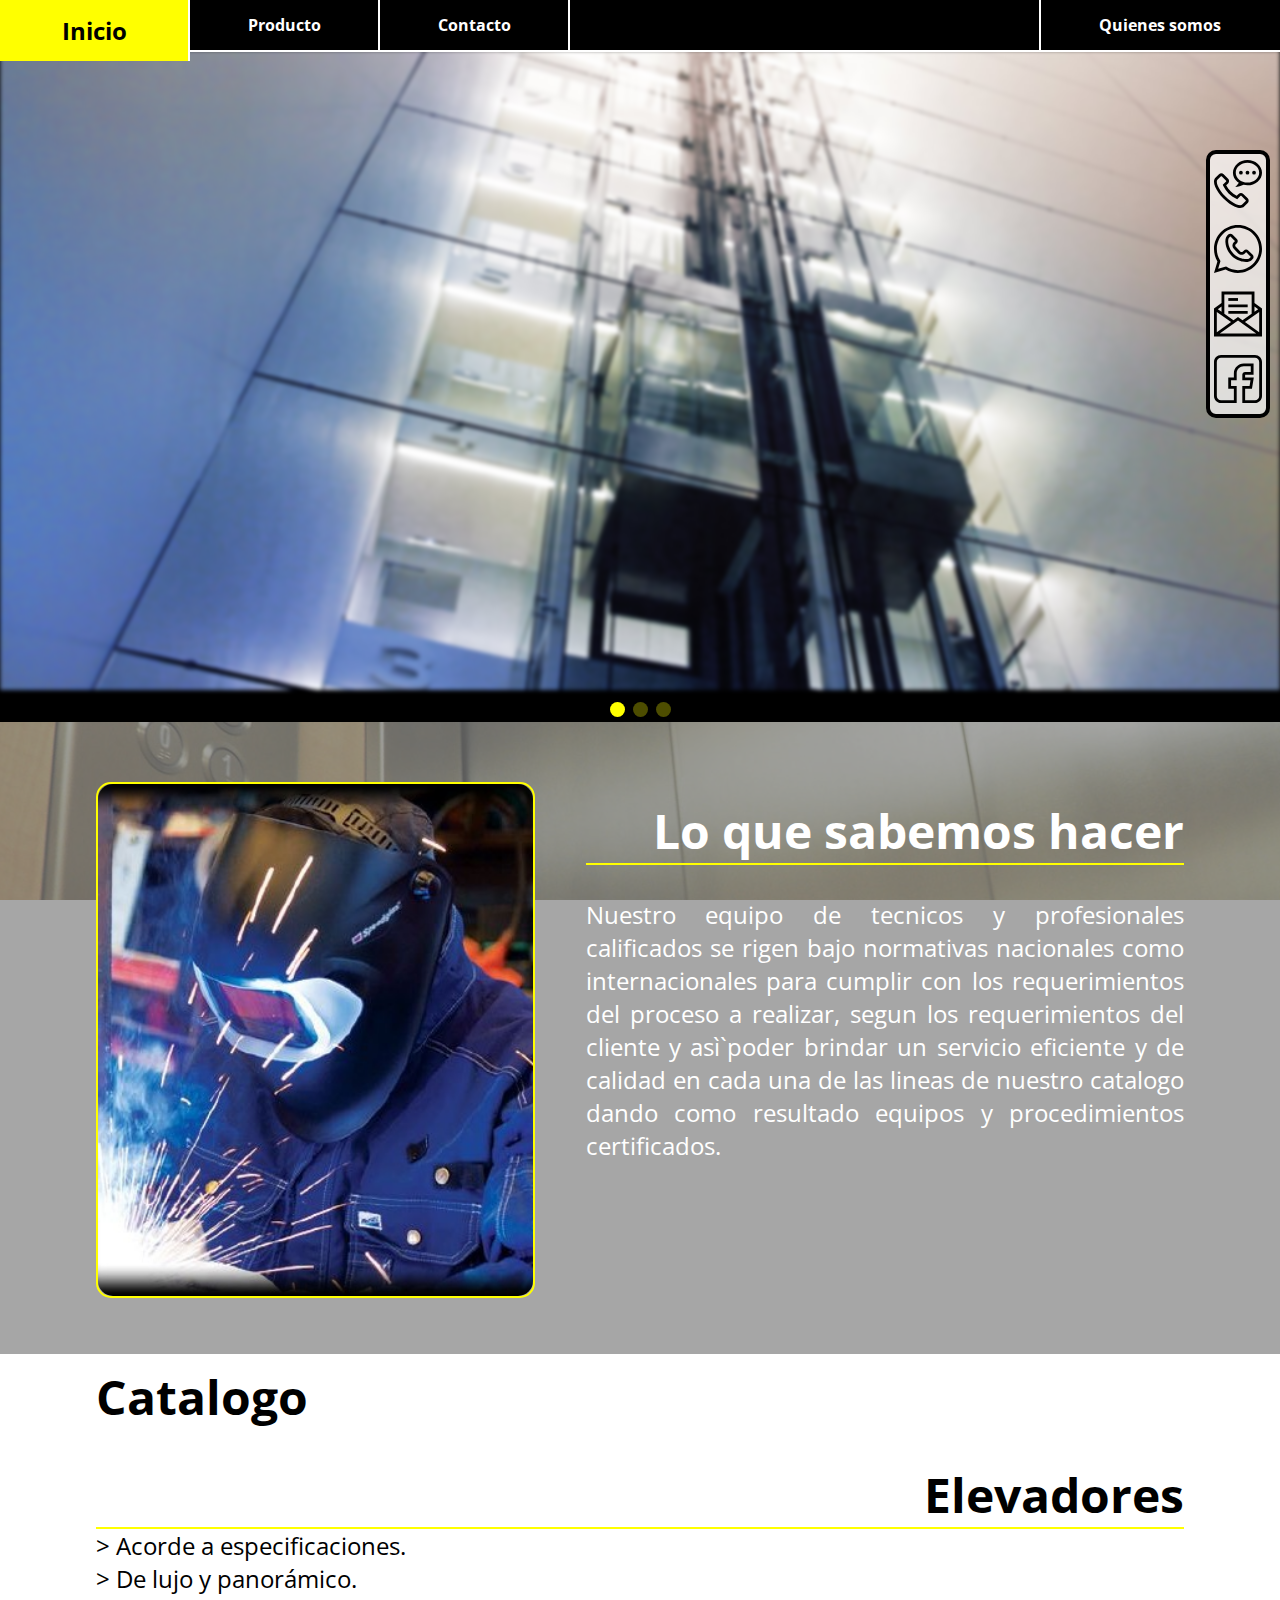
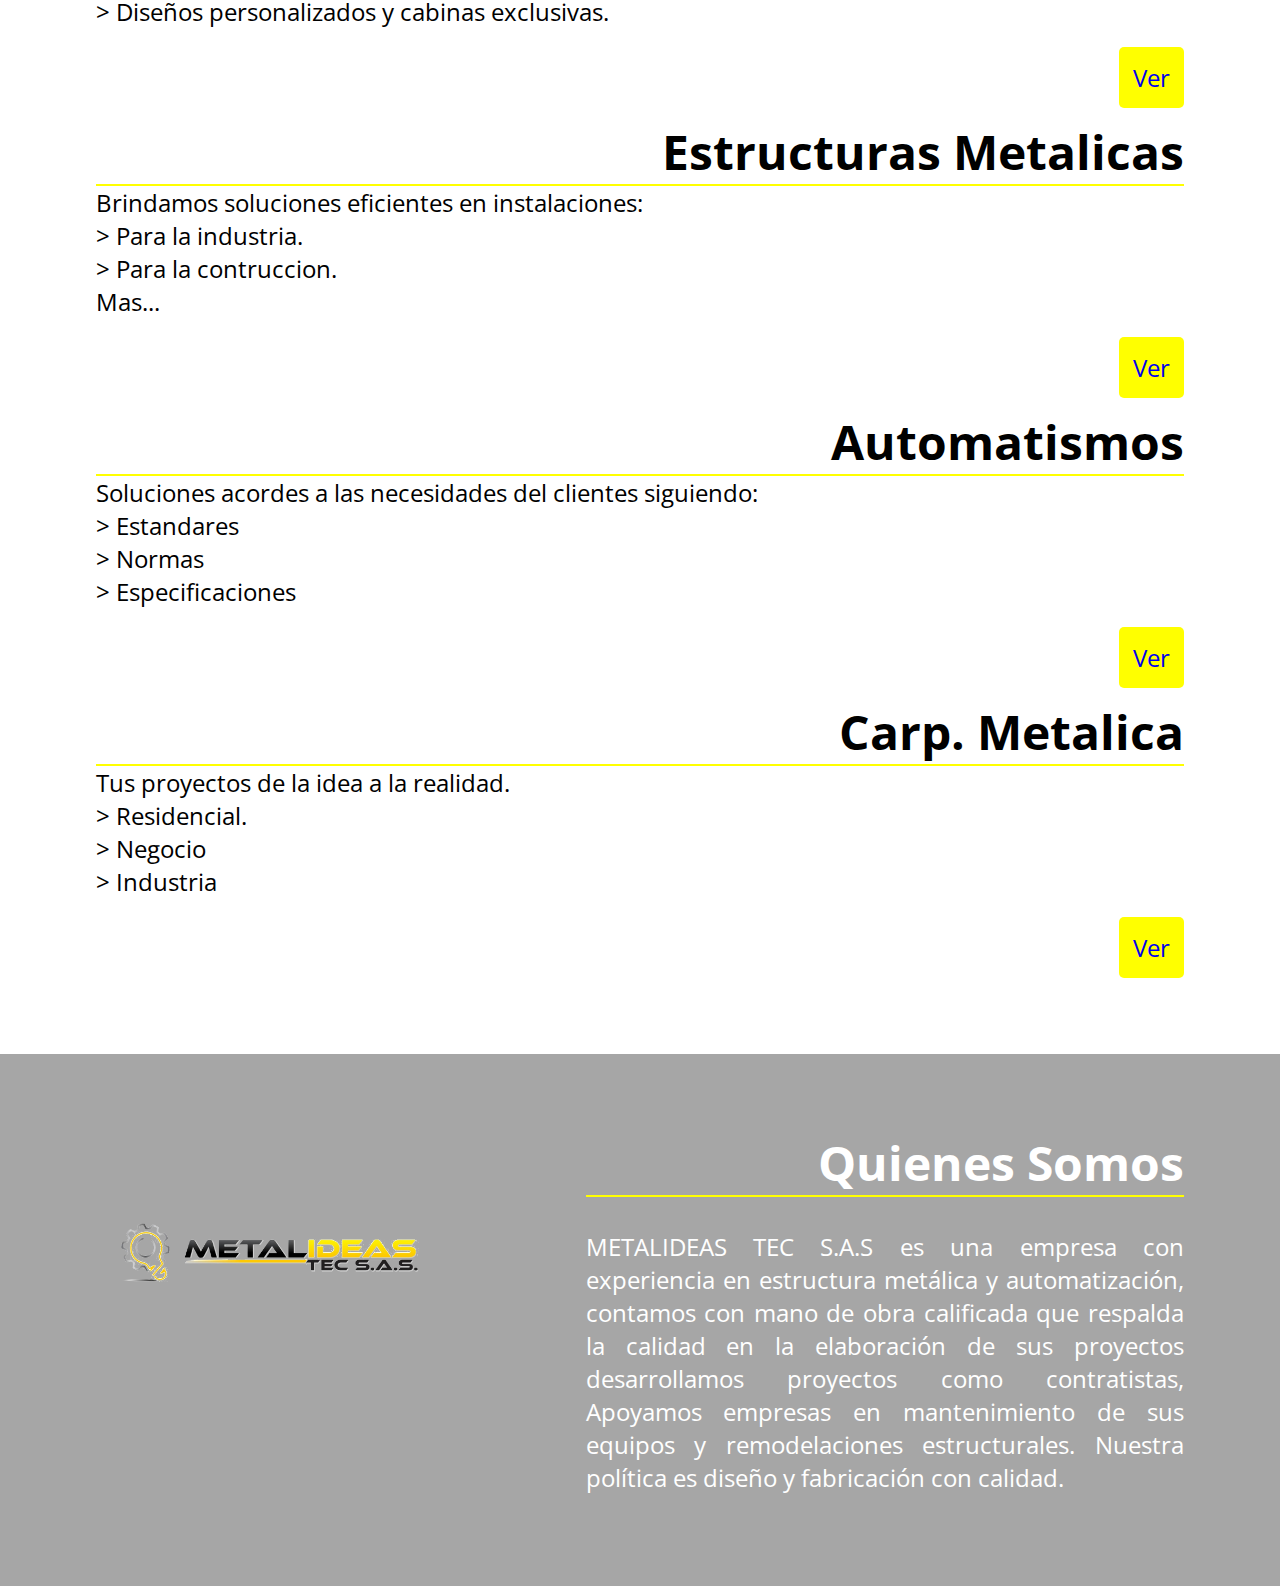
<file: index.html>
<!DOCTYPE html>
<html>
<head>
	<title></title>
	<meta charset="utf-8">
	<meta name="viewport" content="width=device-width, user-scalable=no">
	<link rel="stylesheet" type="text/css" href="Css/Style.css">
	<link href="https://fonts.googleapis.com/css2?family=Open+Sans:ital,wght@1,300&display=swap" rel="stylesheet">
</head>
<body>
		<!--_______________________________________Menu_______________________________________-->
		<div class="CntcMenu">
			<a href="tel:+573227439490" target="blank"><img src="Img/Icon/Llamada.svg"></a>
			<a href="https://wa.me/+573227439490" target="blank"><img src="Img/Icon/Whatsapp.svg"></a>
			<a href="mailto:d96@gmail.com" target="blank"><img src="Img/Icon/Correo.svg"></a>
			<a href="https://facebook.com" target="blank"><img src="Img/Icon/Facebook.svg"></a>
		</div>
		<div id="Inicio"></div>
		<!--_______________________________________Menu_______________________________________-->
		<div id="Menu" class="topnav">
			<a class="Micon" href="javascript:void(0);" onclick="menuFunction()"><img src="Img/Icon/menu.svg"></a>
			<i class="Micon"></i>
			<a class="Prim" href="#Inicio">Inicio</a>
			<a href="#Cat">Producto</a>
			<a href="mailto:d96@gmail.com">Contacto</a>
			<a class="UltN" href="#ContM">Quienes somos</a>
		</div>


		<div class="Sections">
			<!--_______________________________________Slide_______________________________________-->
			<section class="Slide">
						<div class="slideshow-container">
							<div class="mySlides fade">
							  <!--img src="img/slide/img1.jpg" style="min-height: 499px;max-height: 500px;width: 100%;"-->
							  <div class="img1"></div>
							</div>

							<div class="mySlides fade">
							  <!--img src="img/slide/img2.jpg" style="min-height: 499px;max-height: 500px;width: 100%;"-->
							  <div class="img2"></div>
							</div>

							<div class="mySlides fade">
							  <!--img src="img/slide/img3.jpg" style="min-height: 499px;max-height: 500px;width: 100%;"-->
							  <div class="img3"></div>
							</div>

							<div style="text-align:center;">
							  <span class="dot"></span> 
							  <span class="dot"></span> 
							  <span class="dot"></span> 
							</div>
							<div class="ParSld">
								<h1>La solucion a sus ideas en ascensocion vertical y automatizacion</h1>
							</div>
						</div>
			</section>
			<div class="SubSect">
						<!--_______________________________________Sec_______________________________________-->
				<section class="Sec0">
					<div class="Cont">
						<div class="Img">
							<div class="Img1"> </div>
							<div class="Img12"></div>
							<div class="Img13"></div>
						</div>
						<div class="Par">
							<br>
							<br>
							<h1>Lo que sabemos hacer</h1>
							<br>
							<p>
								Nuestro equipo de tecnicos y profesionales calificados se rigen bajo normativas nacionales como internacionales para cumplir con los requerimientos del proceso a realizar, segun los requerimientos del cliente y asì`poder brindar un servicio eficiente y de calidad en cada una de las lineas de nuestro catalogo dando como resultado equipos y procedimientos certificados.
							</p>
							<br>
							<br>
						</div>
					</div>
				</section>
						<!--_______________________________________Sec1_______________________________________-->
				<section class="Sec1">
					<div class="Cont" id="Cat">
						<h1>Catalogo</h1>
							<br>
							<div class="Cat">
								<div class="CatCon">
									<div class="CatImg"></div>
									<h1>Elevadores</h1>
									
									<p>
										> Acorde a especificaciones.<br> > De lujo y panorámico.<br> > Diseños personalizados y cabinas exclusivas.
									</p>
									<br>
									<div class="CatBu"><a href="Pag/Cat.html">Ver</a></div>
								</div>

								<div class="CatCon">
									<div class="CatImg1"></div>
									<h1>Estructuras Metalicas</h1>
									
									<p>
									Brindamos soluciones eficientes en instalaciones:<br> > Para la industria.<br> > Para la contruccion.<br> Mas...
									</p>
									<br>
									<div class="CatBu"><a href="Pag/Cat.html">Ver</a></div>
								</div>

								<div class="CatCon">
									<div class="CatImg2"></div>
									<h1>Automatismos</h1>
									
									<p>
										Soluciones acordes a las necesidades del clientes siguiendo: <br>> Estandares <br>> Normas <br> > Especificaciones <br>
									</p>
									<br>
									<div class="CatBu"><a href="Pag/Cat.html">Ver</a></div>
								</div>

								<div class="CatCon">
									<div class="CatImg3"></div>
									<h1>Carp. Metalica</h1>
									
									<p>
										Tus proyectos de la idea a la realidad.<br>> Residencial.<br>> Negocio<br>> Industria
									</p>
									<br>
									<div class="CatBu"><a href="Pag/Cat.html">Ver</a></div>
								</div>
							</div>
						</div>
					</section>

					<!--_______________________________________Sec2_______________________________________-->
					<section class="Sec0">
						<div class="Cont" id="ContM">
								<div class="Img2"> </div>

							<div class="Par">
								<br>
								<br>
								<h1>Quienes Somos</h1>
								<br>
								<p>
									METALIDEAS TEC S.A.S es una empresa con experiencia en estructura metálica y automatización, contamos con mano de obra calificada que respalda la calidad en la elaboración de sus proyectos desarrollamos proyectos como contratistas, Apoyamos empresas en mantenimiento de sus equipos y remodelaciones estructurales. Nuestra política es diseño y fabricación con calidad.
								</p>
							</div>
						</div>
					</section>
			</div>
		</div>

		<script>
		/*_______________________________________Js-Menu_______________________________________*/
			function menuFunction() {
			  var x = document.getElementById("Menu");
			  if (x.className === "topnav") {
			    x.className += " responsive";
			  } else {
			    x.className = "topnav";
			  }
			}
					/*_______________________________________Slide-Galery_______________________________________*/
			var slideIndex = 0;
			showSlides();

			function showSlides() {
			  var i;
			  var slides = document.getElementsByClassName("mySlides");
				var dots = document.getElementsByClassName("dot");
			  for (i = 0; i < slides.length; i++) {
				    slides[i].style.display = "none";  
				  }
				  slideIndex++;
				  if (slideIndex > slides.length) {slideIndex = 1}    
				  for (i = 0; i < dots.length; i++) {
				    dots[i].className = dots[i].className.replace(" active", "");
				  }
				  slides[slideIndex-1].style.display = "block";  	
				  dots[slideIndex-1].className += " active";
				  setTimeout(showSlides, 2000); // Change image every 2 seconds
				}
		</script>
</body>
</html>
</file>
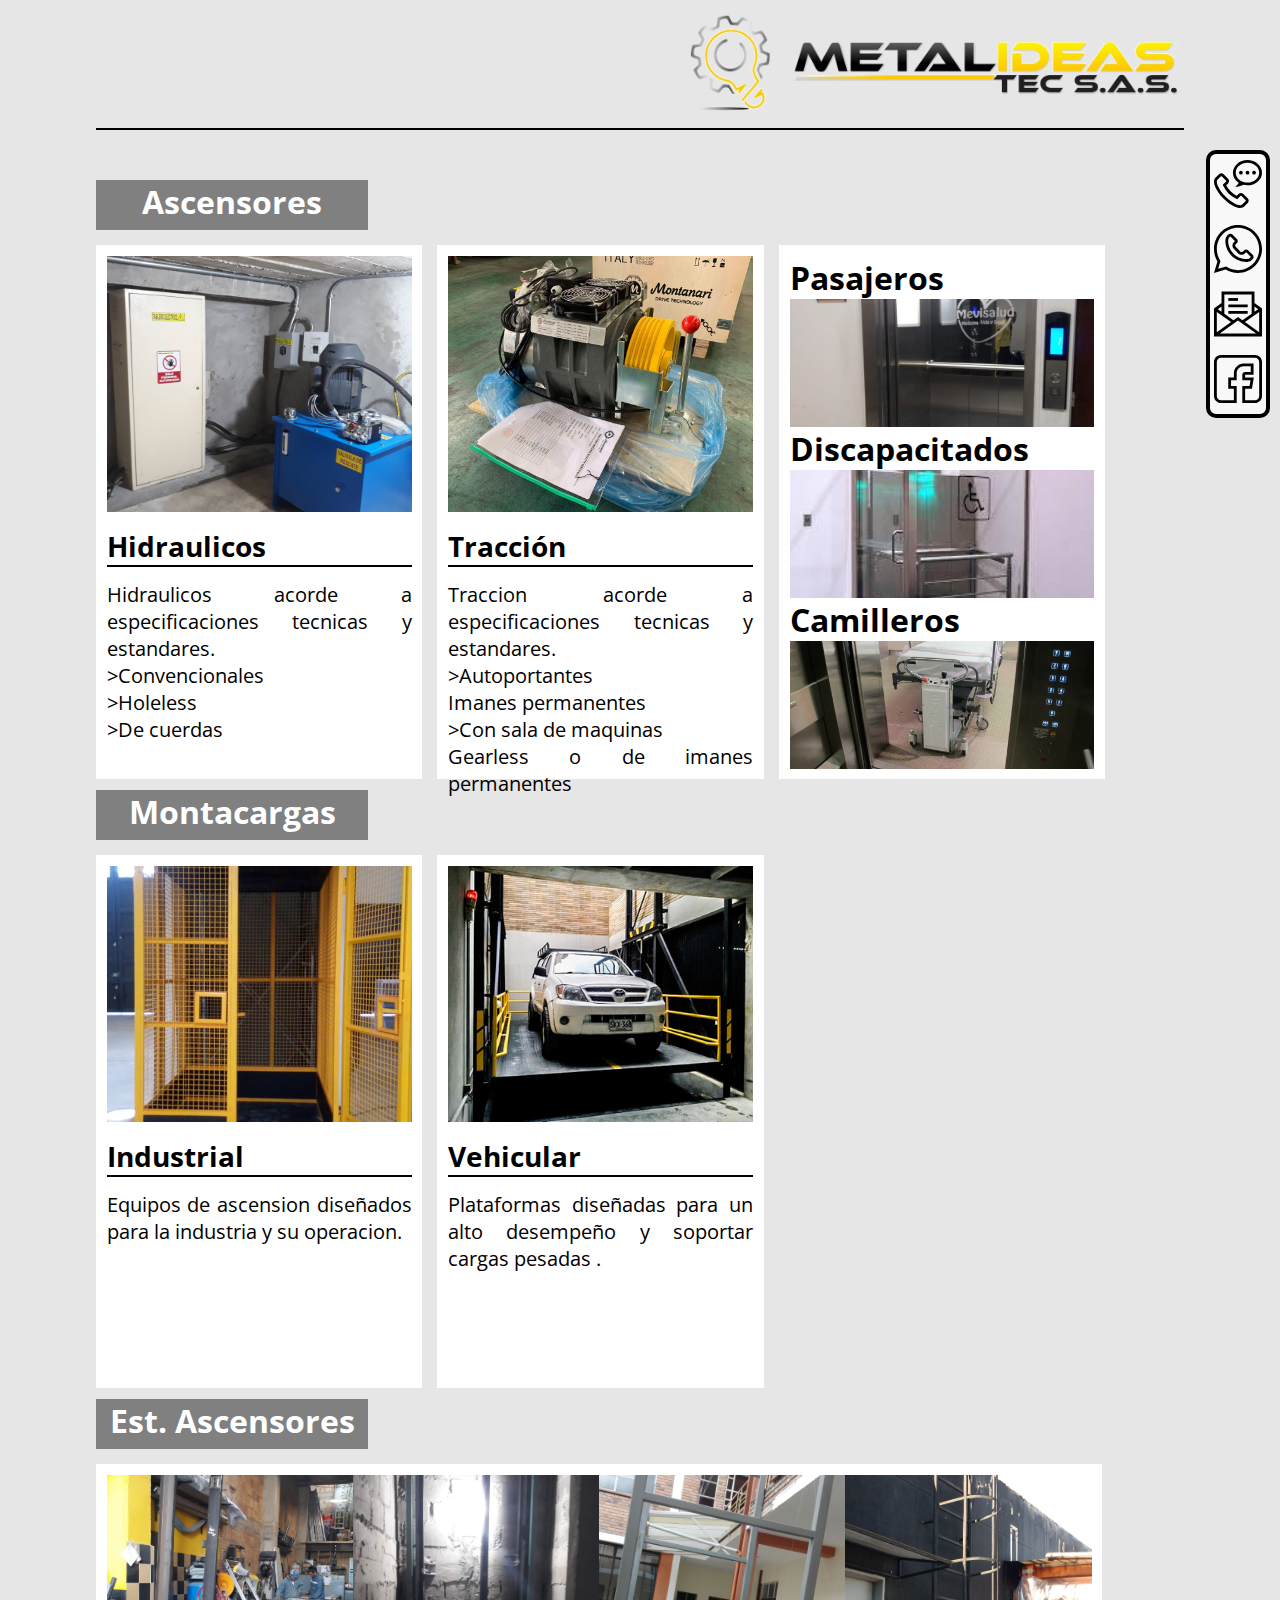
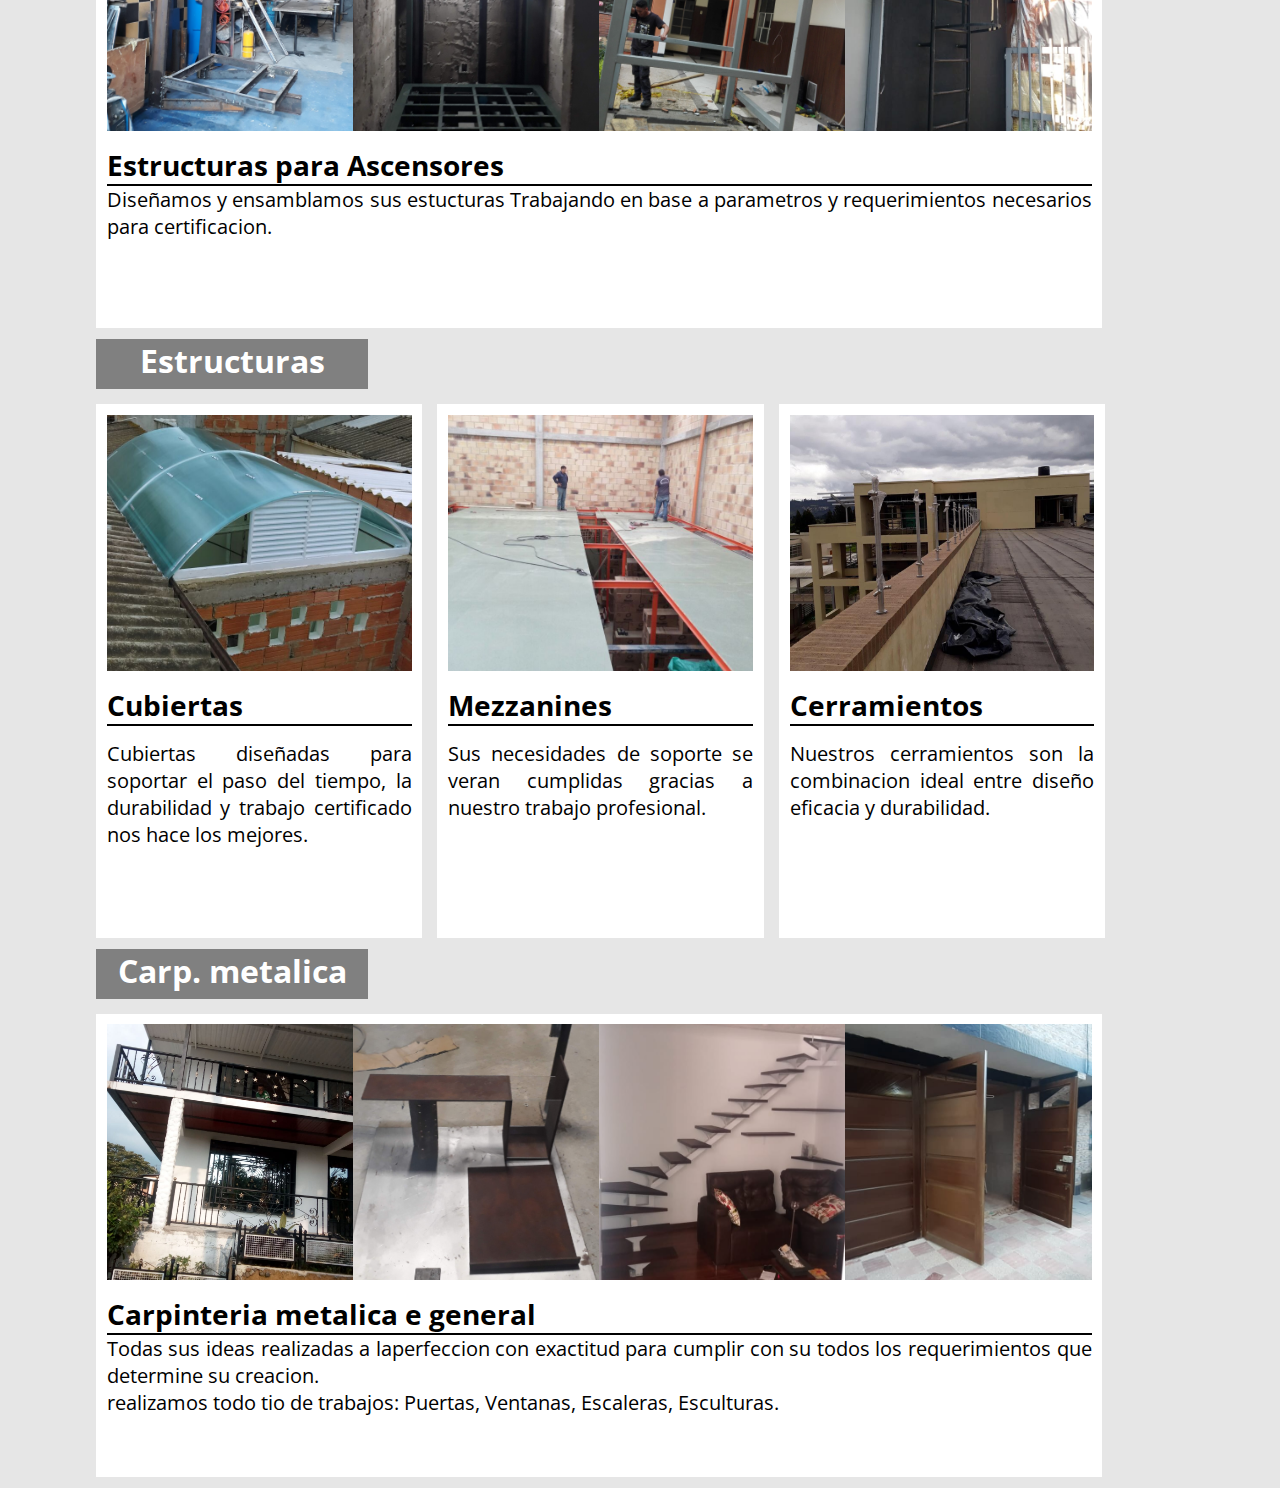
<file: Pag/Cat.html>
<!DOCTYPE html>
<html>
<head>
	<title>Metal-catalogo</title>
	<meta charset="utf-8">
	<meta name="viewport" content="width=device-width, user-scalable=no">
	<link rel="stylesheet" type="text/css" href="../Css/CatStyle.css">
	<link href="https://fonts.googleapis.com/css2?family=Open+Sans:ital,wght@1,300&display=swap" rel="stylesheet">
</head>
<body>
<!--_______________________________________Menu_______________________________________-->
	<div class="CntcMenu">
		<a href="tel:+573227439490" target="blank"><img src="../Img/Icon/Llamada.svg"></a>
		<a href="https://wa.me/+573227439490" target="blank"><img src="../Img/Icon/Whatsapp.svg"></a>
		<a href="mailto:d96@gmail.com" target="blank"><img src="../Img/Icon/Correo.svg"></a>
		<a href="https://facebook.com" target="blank"><img src="../Img/Icon/Facebook.svg"></a>
	</div>
	<div class="Title">
		<img src="../Img/Logo1.png">
	</div>

	<div class="CatCont">
<!--_______________________________________Ascensor_______________________________________-->
		<div class="CatSec">
			<div class="CatTitle">
			<h1>Ascensores</h1>
			</div>
			<div class="Item">
				<div class="CatImg" id="AscImg"></div>
				<div class="CatText">
					<h1>Hidraulicos</h1>
					<p>
					<br>
					<br>
					Hidraulicos acorde a especificaciones tecnicas y estandares.
					<br>
					>Convencionales
					<br>
					>Holeless
					<br>
					>De cuerdas
					</p>
				</div>
			</div>

			<div class="Item">
				<div class="CatImg" id="AscImg1"></div>
				<div class="CatText">
					<h1>Tracción</h1>
					<p>
					<br>
					<br>
					Traccion acorde a especificaciones tecnicas y estandares.
					<br>
					>Autoportantes
					<br>
					Imanes permanentes
					<br>
					>Con sala de maquinas
					<br>
					Gearless o de imanes permanentes
					<br>
					</p>
				</div>
			</div>

			<div class="Item">
				<h1>Pasajeros</h1>
				<div  id="AscImg2"></div>
				<h1>Discapacitados</h1>
				<div  id="AscImg3"></div>
				<h1>Camilleros</h1>
				<div  id="AscImg4"></div>
			</div>
		</div>

<!--_______________________________________Montacargas_______________________________________-->
		<div class="CatSec">
			<div class="CatTitle">
			<h1>Montacargas</h1>
			</div>
			<div class="Item">
				<div class="CatImg" id="AscImg5"></div>
				<div class="CatText">
					<h1>Industrial</h1>
					<p>
					<br>
					<br>
					Equipos de ascension diseñados para la industria y su operacion.
					</p>
				</div>
			</div>

			<div class="Item">
				<div class="CatImg" id="AscImg6"></div>
				<div class="CatText">
					<h1>Vehicular</h1>
					<p>
					<br>
					<br>
					Plataformas diseñadas para un alto desempeño y soportar cargas pesadas .
					</p>
				</div>
			</div>
		</div>

		<div class="CatSec">
			<div class="CatTitle">
			<h1>Est. Ascensores</h1>
			</div>
			<div class="Item1">
				<div class="CatImg" id="AscImg7"></div>
				<div class="CatImg" id="AscImg8"></div>
				<div class="CatImg" id="AscImg9"></div>
				<div class="CatImg" id="AscImg10"></div>
				<div class="CatText">
					<h1>Estructuras para Ascensores</h1>
					<p>
					<br>
					<br>
					Diseñamos y ensamblamos sus estucturas Trabajando en base a parametros y requerimientos necesarios para certificacion.
					</p>
				</div>
			</div>
		</div>
<!--_______________________________________Estructuras_______________________________________-->

		<div class="CatSec">
			<div class="CatTitle">
			<h1>Estructuras</h1>
			</div>
			
			<div class="Item">
				<div class="CatImg" id="AscImg11"></div>
				<div class="CatText">
					<h1>Cubiertas</h1>
					<p>
					<br>
					<br>
					Cubiertas diseñadas para soportar el paso del tiempo, la durabilidad y trabajo certificado nos hace los mejores.
					</p>
				</div>
			</div>

			<div class="Item">
				<div class="CatImg" id="AscImg12"></div>
				<div class="CatText">
					<h1>Mezzanines</h1>
					<p>
					<br>
					<br>
					Sus necesidades de soporte se veran cumplidas gracias a nuestro trabajo profesional.
					</p>
				</div>
			</div>

			<div class="Item">
				<div class="CatImg" id="AscImg13"></div>
				<div class="CatText">
					<h1>Cerramientos</h1>
					<p>
					<br>
					<br>
					Nuestros cerramientos son la combinacion ideal entre diseño eficacia y durabilidad.
					</p>
				</div>
			</div>
		</div>
<!--_______________________________________CarpinteriaMetalica_______________________________________-->

		<div class="CatSec">
			<div class="CatTitle">
			<h1>Carp. metalica</h1>
			</div>
			<div class="Item1">
				<div class="CatImg" id="AscImg14"></div>
				<div class="CatImg" id="AscImg15"></div>
				<div class="CatImg" id="AscImg16"></div>
				<div class="CatImg" id="AscImg17"></div>
				<div class="CatText">
					<h1>Carpinteria metalica e general</h1>
					<p>
					<br>
					<br>
					Todas sus ideas realizadas a laperfeccion con exactitud para cumplir con su todos los requerimientos que determine su creacion.<br>
					realizamos todo tio de trabajos: Puertas, Ventanas, Escaleras, Esculturas.
					</p>
				</div>
			</div>
		</div>
	</div>
</body>
</html>
</file>
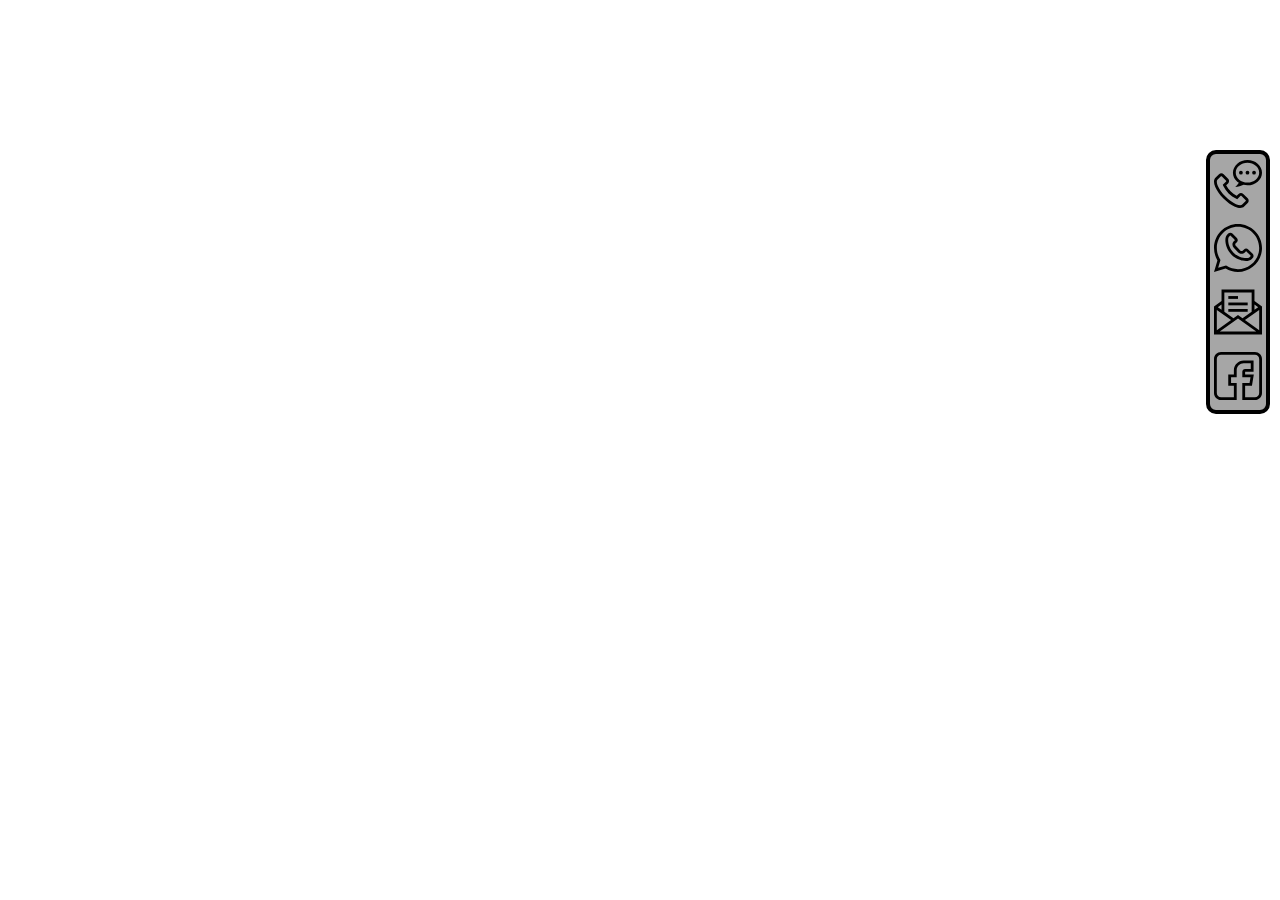
<file: Pag/Prueva.html>
<!DOCTYPE html>
<html>
<head>
	<title></title>
	<link rel="stylesheet" type="text/css" href="../Css/ContactStyle.css">
</head>
<body>
	<div class="CntcMenu">
		<a href=""><img src="../Img/Icon/Llamada.svg"></a>
		<a href=""><img src="../Img/Icon/Whatsapp.svg"></a>
		<a href=""><img src="../Img/Icon/Correo.svg"></a>
		<a href=""><img src="../Img/Icon/Facebook.svg"></a>
	</div>
</body>
</html>
</file>
<file: Css/Style.css>
*{
	margin: 0px;
	padding: 0px;
}
body{
	width: 100%;
	font-family: 'Open Sans', sans-serif;
	background-image: url(../Img/Background/back.jpg);
	background-size: cover;
	background-repeat: no-repeat;
	background-position: center;
	background-attachment: fixed;
}

/*_______________________________________ContactMenu_______________________________________*/
.CntcMenu{
	width: 56px;
	background-color: white;
	border: 4px solid black;
	border-radius: 10px;
	position: fixed;
	background-color: rgba(256, 256, 256, 0.7);
	z-index: 2;
}
.CntcMenu img{
	width: 48px;
	height: 48px;
	padding: 4px;
	margin: 2px 0px;
	/*border: 2px solid black*/
}

/*_______________________________________Menu_______________________________________*/

#Menu{
		position: fixed;
		width: 100%;
		background-color: black;
		border-bottom: 2px solid white;
		z-index: +1;
		}
#Menu a {
	width: auto;
	font-size: 1em;
	font-weight: bold;
	color: white;
	padding: 14px;
	background-color: black;
	text-align: center;
	text-decoration: none;
	list-style: none;
	display: block;
}
#Menu a:hover:not(:first-child) {
		font-size: 1.5em;
		color: black;
		background-color: #ffff00;
	}
#Menu a.Micon{
	width: 22px;
	height: 22px;	
	background-color: white;
}
#Menu a.Micon{
	display: none;
}
/*_______________________________________Slide-Galery_______________________________________*/
.Slide{
	z-index: -1;
}
.mySlides {
	  display: none;
	  text-align: center;
	  padding-bottom: 5px;
	  margin-bottom: 5px;
	  filter: blur(2px);
}
/* Slideshow container */
.slideshow-container {
	  padding-top: 24px;
	  width: 100%;
	  position: inherit;
	  margin: auto;
	  background-color: black;
	  z-index: -1;
}
.img1{
		background-image: url(../Img/Slide/img1.jpg);
		background-size: cover;
		background-position: center;
		background-repeat: no-repeat;
}
.img2{
		background-image: url(../Img/Slide/img2.jpg);
		background-size: cover;
		background-position: center;
		background-repeat: no-repeat;

}
.img3{
		background-image: url(../Img/Slide/img3.jpg);
		background-size: cover;
		background-position: center;
		background-repeat: no-repeat;
}
.dot {
  height: 15px;
  width: 15px;
  margin: 0 2px;
  background-color: #4d4d00;
  border-radius: 50%;
  display: inline-block;
  transition: background-color 0.6s ease;
}
.active {
  background-color: #ffff00;
}

/*_______________________________________ParagrapSlide_______________________________________*/

.ParSld{
	display: none;
}

/*_______________________________________Cont_______________________________________*/
	.Cont{
		font-size: 1em;
		color: white;
		text-align: justify;
		background-color: black;
		padding: 10px;
		border-radius: 10px;
		box-shadow: 0 10px 8px 0 #808080;
	}
	.Par h1{
		font-size: 1.5em;
		width: 100%;
		border-bottom: 2px solid yellow;
		text-align: right;
	}
	.Img1{
		display: none;
		background-image: url(../Img/L_Q_S_H.jpg);
		background-size: cover;
		background-position: center;
	}
	.Img12{
		display: none;
		background-image: url(../Img/L_Q_S_H_A.jpg);
		background-size: cover;
		background-position: center;
	}
	.Img13{
		display: none;
		background-image: url(../Img/L_Q_S_H_AT.jpg);
		background-size: cover;
		background-position: center;
	}
/*_______________________________________Sec1_______________________________________*/
	.Cat{
		text-align: right;
	}
	.Cat p{
		text-align: left;
		border-top: 2px solid yellow;
	}
	.CatBu{
		margin-bottom: 25px;
	}
	.CatBu a{
		text-decoration: none;
		text-align: center;
		padding: 14px;
		background-color: yellow;
		border-radius: 5px;
		/*width: 60px;*/
	}
/*_______________________________________Sec2_______________________________________*/
	#ContM{
		height: 512px;
	}
	.Img2{
		margin-top: 150px;
		background-image: url(../Img/Logo2_Metalideas.png);
		background-size: cover;
		width: 30%;
		height: 75px;
		float: left;
		border-radius: 10px;
	}
/*_______________________________________lANDSCAPE_______________________________________*/
/*@media only screen and (orientation: landscape){

}*/	
@media only screen and (orientation: landscape) and (max-width: 768px){
	body{
		background-image: none;
		background-color: #d9d9d9;
	}

/*_______________________________________Menu_______________________________________*/

	#Menu{
		height: 50px;
	}
	#Menu a{
		display: none;
	}
	#Menu.responsive a:not(:first-child){
		width: 100%;
		float: left;
		border-bottom: 1px solid white;
		display: block;
	}
	#Menu.responsive a.Prim{
		border-top: 1px solid white;
	}
	#Menu a.Micon{
	display: block;
	}

/*_______________________________________Slide-Galery_______________________________________*/
	.slideshow-container {
		width: 85%;
		margin: auto;
		border-radius: 15px;
		padding: 50px 10px;
	}
		.img1, .img2, .img3{
		min-height: 192px;
	}
	.ParSld{
		display: block;
		border-top: 2px solid yellow;
		border-radius: 0 0 15px 15px;
		/*color: white;*/
		background-color: white;
		background-color: black;
		color: white;
	}
	.ParSld h1{
		padding-top: 10px;
		font-size: 1.5em;
		text-align: right;
	}
		/*_______________________________________Cont_______________________________________*/
	.Cont{
		width: 85%;
		margin: 25px auto;
	}

	.Img1{
		display: block;
		height: 320px;
		margin: auto;
	}
		.Img2{
		width: 100%;
		height: 128px;
		margin: 100px auto;
	}
}
@media only screen and (min-width: 769px) and (orientation: landscape) and (max-width: 1210px){
	.Img2{
		height: 50px;
	}
}
@media only screen and (min-width: 769px) and (orientation: landscape) and (max-width: 1920px){

/*_______________________________________Menu_______________________________________*/

	#Menu{
	width: 100%;
	height: 50px;
	float: left;
	}
	#Menu a {
		width: 12.5%;
		float: left;
		border-right: 2px solid white;
	}
	#Menu a.UltN{
		width: 16.5%;
		float: right;
		border-right: none;
		border-left: 2px solid white;
	}
/*_______________________________________Slide-Galery_______________________________________*/
	.slideshow-container {
		width: 100%;
		padding-top: 50px;
	}
	.img1, .img2, .img3{
		min-height: 640px;
	}
	/*_______________________________________Cont_______________________________________*/
	.Sec0{
		background-color: rgba(128, 128, 128, 0.7);
	}
	.Cont{
		width: 85%;
		margin: auto;
		height: 612px;
		font-size: 1.5em;
		background: unset;
		box-shadow: none;
	}
	.Par{
		width: 55%;
		float: right;
	}
	.Par h1{
		font-size: 2em;
	}

	.Img{
		width: 40%;
		height: 512px;
		border: 2px solid yellow;
		float: left;
		border-radius: 15px;
		margin-top: 50px;
	}
	.Img1{
		display: block;
		width: 100%;
		height: 512px;
		float: left;
		border-radius: 15px;
	}
	.Sec1{
		background-color: white;
	}
	.Sec1 .Cont{
		color: black;
		height: 1280px;
	}

}
@media only screen and (min-width: 1921px) and (orientation: landscape){

/*_______________________________________Menu_______________________________________*/

	#Menu{
	width: 15%;
	height: 100%;
	border-right: 10px solid yellow;
	float: left;
	padding-top: 7.5%;
	}
/*_______________________________________Slide-Galery_______________________________________*/
	.Sections{
		margin-left: 14%;
	}
	.Slide{
		/*margin: 0 0 0 16%;*/
		padding-top: 64px;
	}
	.slideshow-container {
		width: 84%;
		height: 513px;
		margin: auto;
		border-radius: 15px;
		padding: 0;
	}
		.img1, .img2, .img3{
		width: 80%;
		min-height: 512px;
		float: left;
		border-radius: 15px 0 0 15px;
	}
	.dot{
		margin:none;
	}
	.ParSld{
		width:18%;
		height: 450px;
		display: block;
		border-radius: 0 0 15px 15px;
		color: white;
		float: right;
	}
	.ParSld h1{
		padding-top: 150px;
		font-size: 1.5em;
		text-align: right;
	}
/*_______________________________________Cont_______________________________________*/
	.Sec0{
		padding: 0 256px 0 256px;
	}
	/*
	.Cont{
		color: black;
		width: 35%;
		margin: 4%;
		height: 988px;
		font-size: 1.5em;
		background-color: white;
		box-shadow: none;
		float: left;
		border: 3px solid yellow;
	}
	.Par{
		width: 100%;
		float: right;
	}
	.Par h1{
		font-size: 2em;
	}

	.Img{
		width: 100%;
		height: 512px;
		border: 3px solid yellow;
		float: left;
		background-color: black
	}
	*/.Img1{
		display: block;
		width: 60%;
		height: 512px;
		float: left;
		/*border: 1px solid yellow;*/
		
	}
	.Img12, .Img13{
		display: block;
		width: 39%;
		height: 256px;
		float: left;
		/*border: 1px solid yellow;*/
		border-top: none;
		margin-left: 2px;
	}
	.Sec0{
		/*padding-left: 16%;*/
		width: 85%;
		margin: auto;
	}
	.Cont{
		width: 22.5%;
		float: left;
		margin: 2%;
		height: 812px;
	}


	#ContM{
		height: 812px;
	}
	.Img2{
		width: 100%;
		height: 96px;
		margin: 195px auto;
	}

}

/*_______________________________________PORTRAIT_______________________________________*/

@media only screen and (orientation: portrait) and (min-width: 769px){

/*_______________________________________Menu_______________________________________*/

	#Menu{
		height: 50px;
	}
	#Menu a:not(:first-child){
		width: 21%;
		float: left;
		border-right: 2px solid white;
	}

/*_______________________________________Slide-Galery_______________________________________*/
		.slideshow-container {
		width: 100%;
	}
		.img1, .img2, .img3{
		min-height: 384px;
	}
/*_______________________________________Cont_______________________________________*/
	.Sec0{
		background-color: rgba(128, 128, 128, 0.7);
	}
	.Cont{
		width: 85%;
		margin:  auto;
		height: 612px;
		font-size: 1.5em;
		background: unset;
		box-shadow: none;
	}
	.Par{
		width: 55%;
		float: right;
	}
	.Par h1{
		font-size: 2em;
	}

	.Img{
		width: 40%;
		height: 512px;
		border: 2px solid yellow;
		float: left;
		border-radius: 15px;
		margin-top: 50px;
	}
	.Img1{
		display: block;
		width: 100%;
		height: 512px;
		float: left;
		border-radius: 15px;
	}
	.Sec1{
		background-color: white;
	}
	.Sec1 .Cont{
		color: black;
		height: 1280px;
	}

}
@media only screen and (max-width: 768px) and (orientation: portrait){

/*_______________________________________Menu_______________________________________*/
	body{
		background-image: none;
		background-color: #d9d9d9;
	}

	#Menu{
		height: 50px;
	}
	#Menu a{
		display: none;
	}
	#Menu.responsive a:not(:first-child){
		width: 100%;
		float: left;
		border-bottom: 1px solid white;
		display: block;
	}
	#Menu.responsive a.Prim{
		border-top: 1px solid white;
	}
	#Menu a.Micon{
	display: block;
	}
/*_______________________________________Slide-Galery_______________________________________*/
	.slideshow-container {
		width: 85%;
		margin: auto;
		border-radius: 15px;
		padding: 50px 10px;
	}
		.img1, .img2, .img3{
		min-height: 256px;
	}
	.ParSld{
		display: block;
		border-top: 2px solid yellow;
		border-radius: 0 0 15px 15px;
		/*color: white;*/
		background-color: white;
		background-color: black;
		color: white;
	}
	.ParSld h1{
		padding-top: 10px;
		font-size: 1.5em;
		text-align: right;
	}
/*_______________________________________Cont_______________________________________*/
	.Cont{
		width: 85%;
		margin: 25px auto;
	}
	.Img1{
		display: block;
		height: 512px;
		margin: auto;
		
	}
		.Img2{
		width: 100%;
		height: 128px;
		margin: 100px auto;
	}
}
@media only screen and (max-width: 640px){
	.Img2{
		height: 50px;
	}
}
/*_______________________________________ContMenu_______________________________________*/

@media only screen and (max-width: 768px){
	.CntcMenu{
		width: 240px;
		margin: 0px auto;
		bottom: 5px;
		left: 10px;
	}
	.CntcMenu img{
		margin: auto;
	}
}
@media only screen and (min-width: 769px){
	.CntcMenu{
		right: 10px;
		margin-top: 150px;
	}
}
</file>
<file: Css/CatStyle.css>
*{
	margin: 0px;
	padding: 0px;
}
body{
	background-color:  #e6e6e6;
	font-family: 'Open Sans', sans-serif;
}
/*_______________________________________ContactMenu_______________________________________*/
.CntcMenu{
	width: 56px;
	background-color: white;
	border: 4px solid black;
	border-radius: 10px;
	position: fixed;
	background-color: rgba(256, 256, 256, 0.7);
	z-index: 2;
}
.CntcMenu img{
	width: 48px;
	height: 48px;
	padding: 4px;
	margin: 2px 0px;
	/*border: 2px solid black*/
}

/*_______________________________________Sect_______________________________________*/
.Title{
	width: 85%;
	height: 128px;
	border-bottom: 2px solid black;
	margin: auto;
	margin-bottom: 50px;
	/*background-image: url(../Img/Logo1.png);
	background-size: cover;
	background-position: center;
	background-repeat: no-repeat;*/
}
.Title img{
	height: 128px;
	float: right;
}
.CatCont{
	width: 85%;
	margin: auto;
	z-index: -1;
}
.CatSec{
	width: 100%;
	float: left;
	transition: 0.5s;
}
.CatTitle{
	background-color: #808080 ;
	width: 25%;
	height: 50px;
	color: white;
	text-align: center;
	/*font-size: 2em;*/
	margin-bottom: 15px;
}
.Item{
	width: 28%;
	height: 512px;
	margin: 0px 15px 1% 0px;
	padding: 1%;
	background-color: #ffffff;
	float: left;
}
.Item:hover, .Item1:hover{
	box-shadow: 0 8px 16px 0 rgba(0, 0, 0, 0.2), 0 12px 40px 0 rgba(0, 0, 0, 0.19);
}
.Item1{
	width: 90.5%;
	height: 442px;
	margin: 0px 15px 1% 0px;
	padding: 1%;
	background-color: #ffffff;
	float: left;
}
.CatImg{
	width: 100%;
	height: 256px;
	margin-bottom: 15px;
	background-size: cover;
	background-position: center;
	background-repeat: no-repeat;
}
/*_______________________________________Imagenes catalogo_______________________________________*/
#AscImg{
	background-image: url(../Img/Cat/Hidraulic.jpg);
	} 
#AscImg1{
	background-image: url(../Img/Cat/Traction.jpg);
}
#AscImg2{
	height: 128px;
	background-image: url(../Img/Cat/Frontal.jpg);
}
#AscImg3{
	height: 128px;
	background-image: url(../Img/Cat/Discap.jpeg);
}
#AscImg4{
	height: 128px;
	background-image: url(../Img/Cat/camillero.jpg);
}
#AscImg2, #AscImg3, #AscImg4{
		background-size: cover;
		background-position: center;
		background-repeat: no-repeat;
	}
#AscImg5{
	background-image: url(../Img/Cat/MontInd.jpg);
}
#AscImg6{
	background-image: url(../Img/Cat/MontVeh.jpg);
}
/*#AscImg7, #AscImg8, #AscImg9, #AscImg10{
	width: 50%;
	height: 128px;
	float: left;
	
}*/
#AscImg7{
	background-image: url(../Img/Cat/Est1.jpg);
	margin-bottom: 0px;
}
#AscImg8{
	background-image: url(../Img/Cat/Est2.jpg);
	margin-bottom: 0px;
}
#AscImg9{
	background-image: url(../Img/Cat/Est3.jpeg);
}
#AscImg10{
	background-image: url(../Img/Cat/Est4.jpg);
}
#AscImg11{
	background-image: url(../Img/Cat/Cubierta.jpg);
}
#AscImg12{
	background-image: url(../Img/Cat/Mesanin.jpg);
}
#AscImg13{
	background-image: url(../Img/Cat/Cerramiento.jpg);
}
#AscImg7, #AscImg8, #AscImg9, #AscImg10, #AscImg14, #AscImg15, #AscImg16, #AscImg17{
	width: 25%;
	height: 256px;
	float: left;
	
}
#AscImg14{
	background-image: url(../Img/Cat/Cerr.jpg);
}
#AscImg15{
	background-image: url(../Img/Cat/Esc.jpg);
}
#AscImg16{
	background-image: url(../Img/Cat/Escal.jpg);
}
#AscImg17{
	background-image: url(../Img/Cat/Puertas.jpg);
}

.CatText{
	width: 100%;
}
.CatText h1{
	width: 100%;
	float: left;
	font-size: 1.75em;
	border-bottom: 2px solid black;
}
.CatText p{
	text-align: justify;
	font-size: 1.25em;
}

@media only screen and (max-width: 768px){
	.CntcMenu{
		width: 240px;
		margin: 0px auto;
		bottom: 5px;
		left: 10px;
	}
	.CntcMenu img{
		margin: auto;
	}
	.Title{
		height: 64px;
		margin-bottom: 10px;
	}
	.Title img{
		height: 64px;
	}
	.CatTitle{
		width: 64%;
		height: 40px;
		float: right;
		font-size: 0.75em;
	}
	.CatText h1{
		text-align: right;
	}
	.Item, .Item1{
		width: 100%;
		height: 512px;
		margin-bottom: 25px;
	}
}
@media only screen and (min-width: 769px) and (max-width: 1023px){
	.CatTitle{
		width: 64%;
		height: 40px;
		font-size: 0.75em;
	}
	.Item{
		width: 45%;
		height: 512px;
		margin-bottom: 25px;
	}
}
@media only screen and (min-width: 769px){
	.CntcMenu{
		right: 10px;
		margin-top: 150px;
	}
}
</file>
<file: Css/ContactStyle.css>
*{
	margin: 0px;
	padding: 0px;
}
.CntcMenu{
	width: 56px;
	background-color: white;
	border: 4px solid black;
	border-radius: 10px;
	float: right;
	margin-top: 150px;
	position: absolute;
	right: 10px;
	background-color: rgba(128,128,128,0.7);
	z-index: 2;
}
.CntcMenu img{
	width: 48px;
	height: 48px;
	padding: 4px;
	margin: 2px 0px;
	/*border: 2px solid black*/
}
</file>
